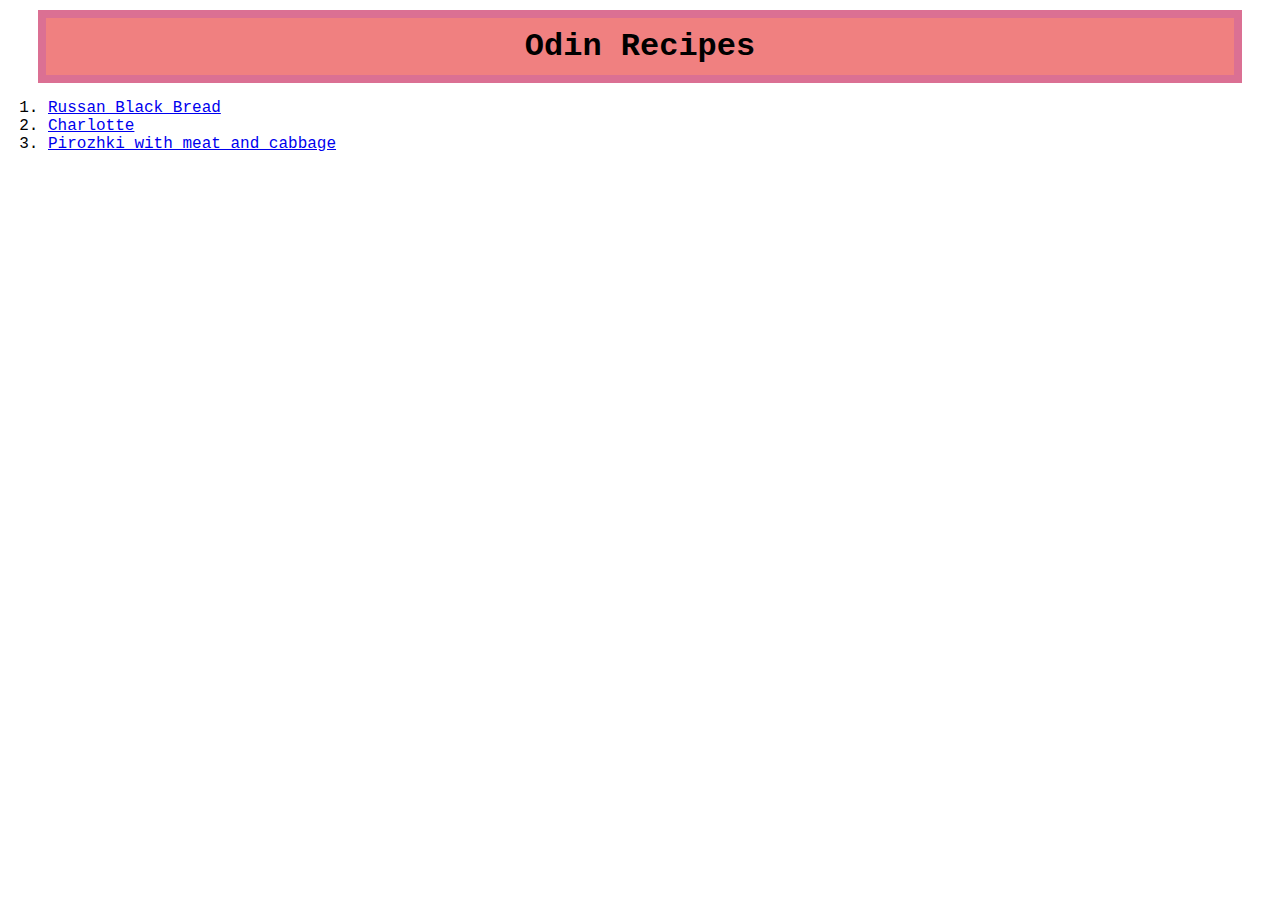
<file: index.html>
<!DOCTYPE html>
<html lang="en">
    <head>
        <meta charset="UTF-8">
        <link rel="stylesheet" href="style.css">
        <title>Odin Recipes</title>
    </head>

    <body>
        <h1>Odin Recipes</h1>
        <ol id="main-list">
            <li><a href="./recipes/russian-black-bread.html">Russan Black Bread</a></li>
            <li><a href="./recipes/charlotte.html">Charlotte</a></li>
            <li><a href="./recipes/pirozhki-with-meat-and-cabbage.html">Pirozhki with meat and cabbage</a></li>
        </ol>
    </body>
</html>
</file>
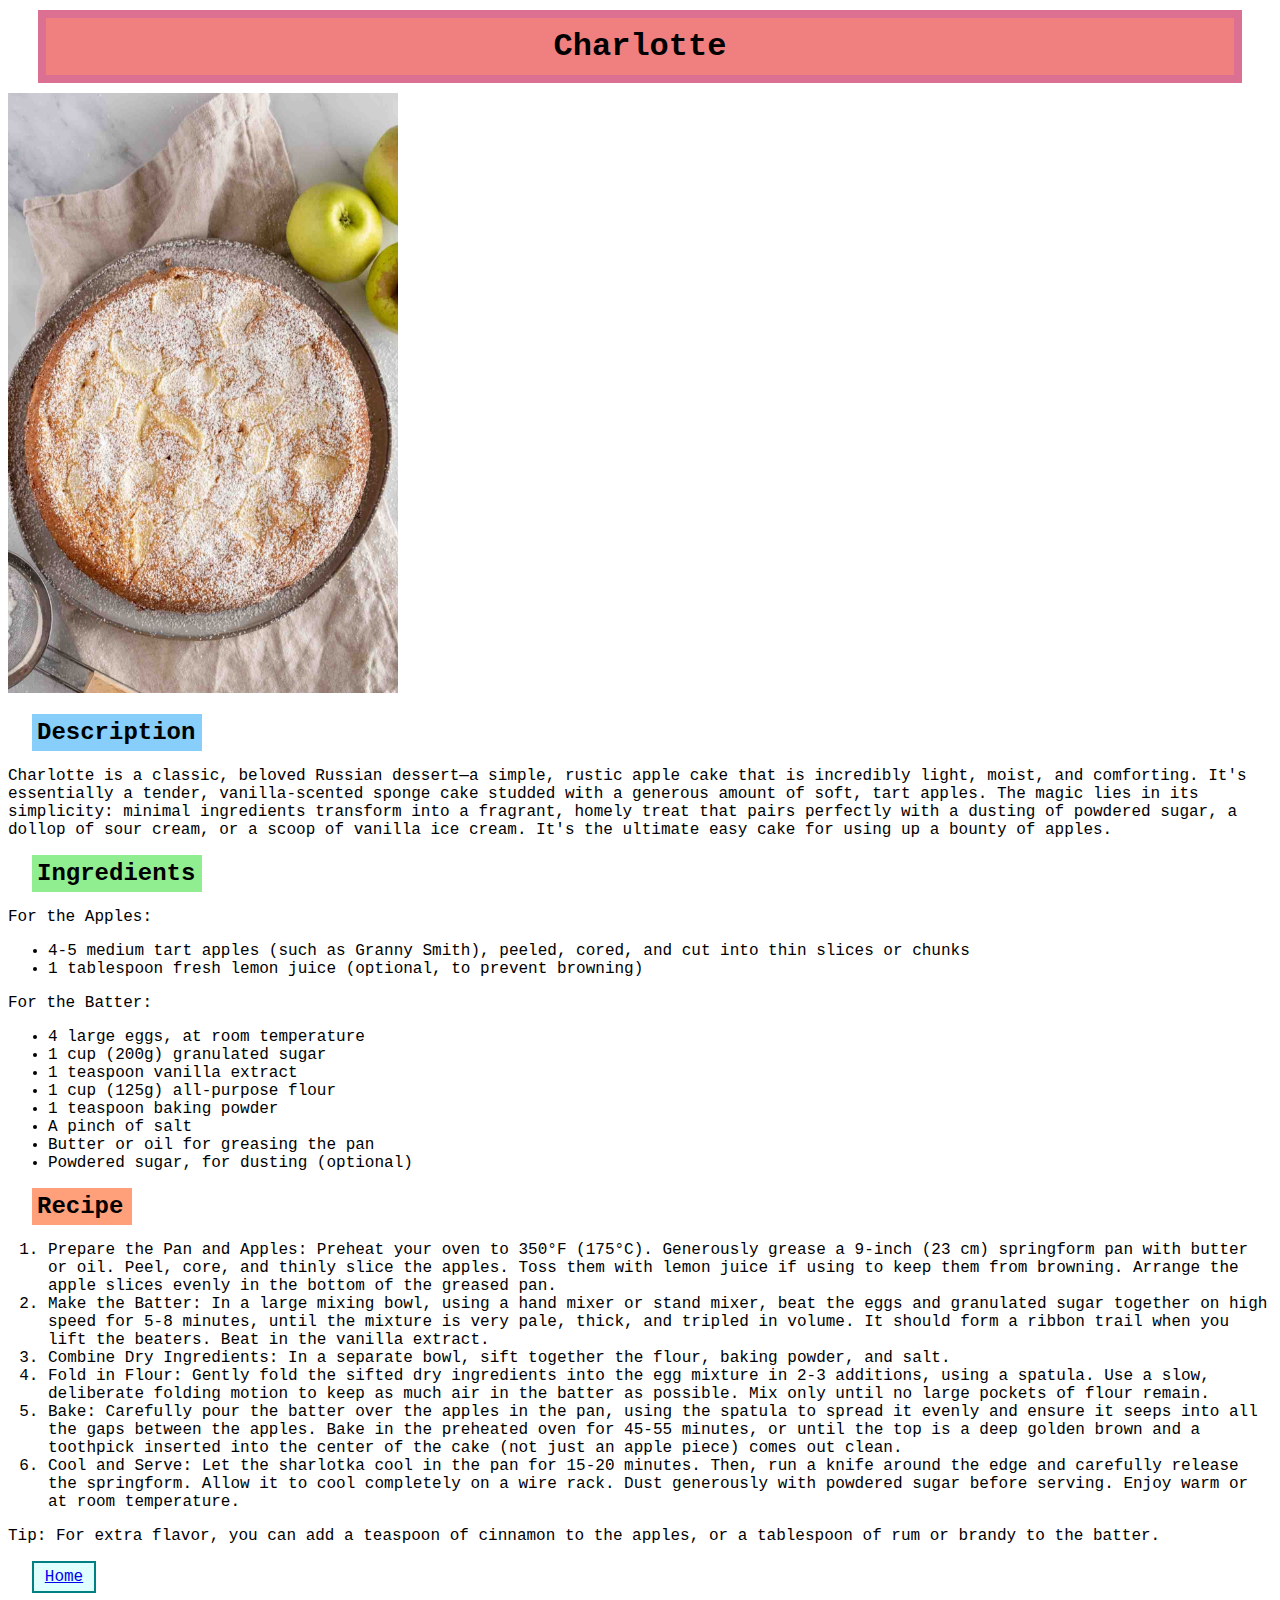
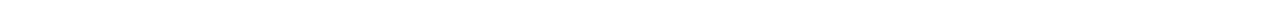
<file: recipes/charlotte.html>
<!DOCTYPE html>
<html lang="en">
    <head>
        <meta charset="UTF-8">
        <link rel="stylesheet" href="../style.css">
        <title>Sharlotka</title>
    </head>

    <body>
        <h1>Charlotte</h1>
        <img src="../images/charlotte.jpg" alt="image: sharlotka" width="390" height="600">
        <h2 class="description">Description</h2>
        <p>Charlotte is a classic, beloved Russian dessert—a simple, rustic apple cake that is incredibly light, moist, and comforting. It's essentially a tender, vanilla-scented sponge cake studded with a generous amount of soft, tart apples. The magic lies in its simplicity: minimal ingredients transform into a fragrant, homely treat that pairs perfectly with a dusting of powdered sugar, a dollop of sour cream, or a scoop of vanilla ice cream. It's the ultimate easy cake for using up a bounty of apples.</p>
        <h2 class="ingredients">Ingredients</h2>
        <p>For the Apples:</p>
        <ul>
            <li>4-5 medium tart apples (such as Granny Smith), peeled, cored, and cut into thin slices or chunks</li>
            <li>1 tablespoon fresh lemon juice (optional, to prevent browning)</li>
        </ul>
        <p>For the Batter:</p>
        <ul>
            <li>4 large eggs, at room temperature</li>
            <li>1 cup (200g) granulated sugar</li>
            <li>1 teaspoon vanilla extract</li>
            <li>1 cup (125g) all-purpose flour</li>
            <li>1 teaspoon baking powder</li>
            <li>A pinch of salt</li>
            <li>Butter or oil for greasing the pan</li>
            <li>Powdered sugar, for dusting (optional)</li>
        </ul>
        <h2 class="recipe">Recipe</h2>
        <ol>
            <li>Prepare the Pan and Apples: Preheat your oven to 350°F (175°C). Generously grease a 9-inch (23 cm) springform pan with butter or oil. Peel, core, and thinly slice the apples. Toss them with lemon juice if using to keep them from browning. Arrange the apple slices evenly in the bottom of the greased pan.</li>
            <li>Make the Batter: In a large mixing bowl, using a hand mixer or stand mixer, beat the eggs and granulated sugar together on high speed for 5-8 minutes, until the mixture is very pale, thick, and tripled in volume. It should form a ribbon trail when you lift the beaters. Beat in the vanilla extract.</li>
            <li>Combine Dry Ingredients: In a separate bowl, sift together the flour, baking powder, and salt.</li>
            <li>Fold in Flour: Gently fold the sifted dry ingredients into the egg mixture in 2-3 additions, using a spatula. Use a slow, deliberate folding motion to keep as much air in the batter as possible. Mix only until no large pockets of flour remain.</li>
            <li>Bake: Carefully pour the batter over the apples in the pan, using the spatula to spread it evenly and ensure it seeps into all the gaps between the apples. Bake in the preheated oven for 45-55 minutes, or until the top is a deep golden brown and a toothpick inserted into the center of the cake (not just an apple piece) comes out clean.</li>
            <li>Cool and Serve: Let the sharlotka cool in the pan for 15-20 minutes. Then, run a knife around the edge and carefully release the springform. Allow it to cool completely on a wire rack. Dust generously with powdered sugar before serving. Enjoy warm or at room temperature.</li>
        </ol>
        <p>Tip: For extra flavor, you can add a teaspoon of cinnamon to the apples, or a tablespoon of rum or brandy to the batter.</p>
        <p class="home"><a href="../index.html">Home</a>
    </body>
</html>
</file>
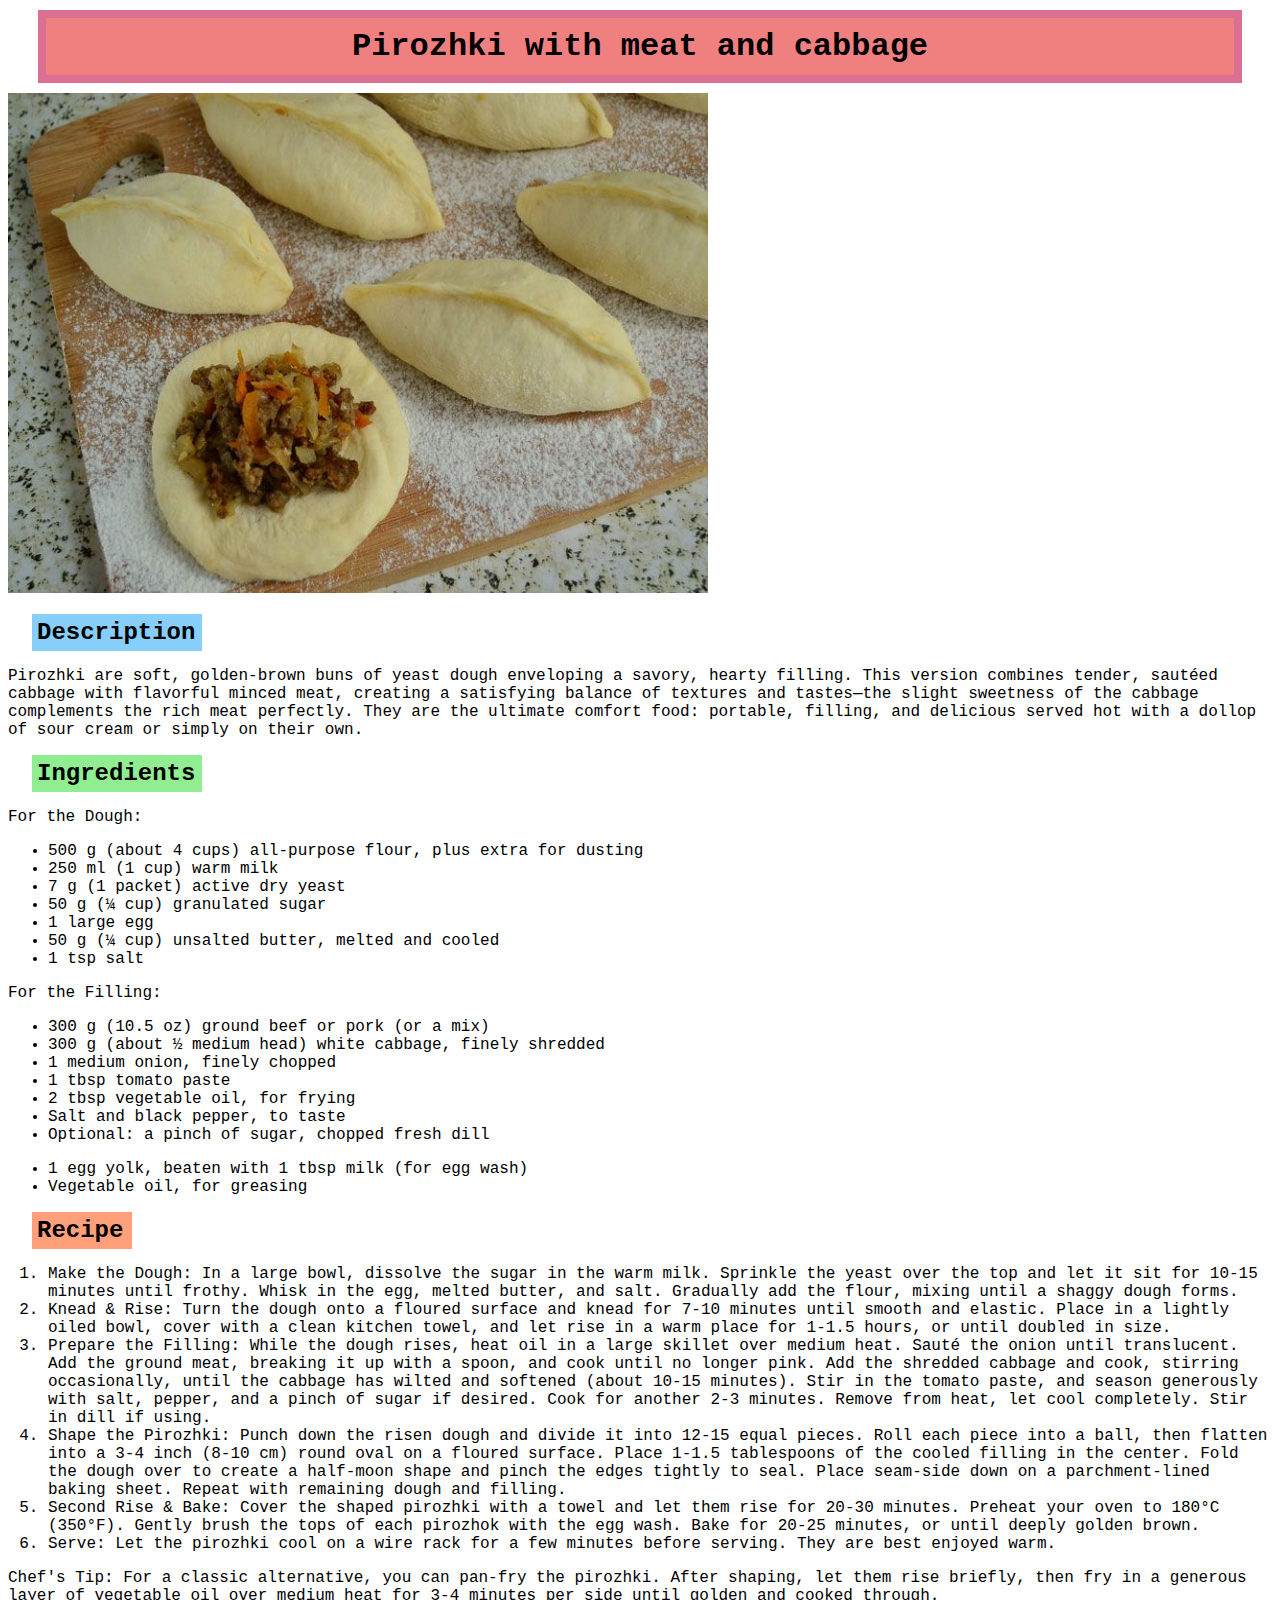
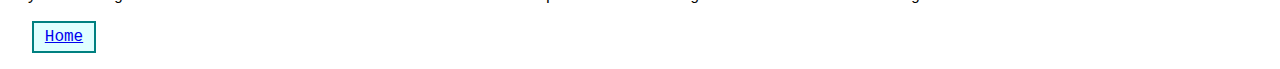
<file: recipes/pirozhki-with-meat-and-cabbage.html>
<!DOCTYPE html>
<html lang="en">
    <head>
        <meta charset="UTF-8">
        <link rel="stylesheet" href="../style.css">
        <title>Pirozhki with meat and cabbage</title>
    </head>

    <body>
        <h1>Pirozhki with meat and cabbage</h1>
        <img src="../images/pirozhki-with-meat-and-cabbage.jpg" alt="image: pirozhki with meat and cabbage" width="700" height="500">
        <h2 class="description">Description</h2>
        <p>Pirozhki are soft, golden-brown buns of yeast dough enveloping a savory, hearty filling. This version combines tender, sautéed cabbage with flavorful minced meat, creating a satisfying balance of textures and tastes—the slight sweetness of the cabbage complements the rich meat perfectly. They are the ultimate comfort food: portable, filling, and delicious served hot with a dollop of sour cream or simply on their own.</p>
        <h2 class="ingredients">Ingredients</h2>
        <p>For the Dough:</p>
        <ul>
            <li>500 g (about 4 cups) all-purpose flour, plus extra for dusting</li>
            <li>250 ml (1 cup) warm milk</li>
            <li>7 g (1 packet) active dry yeast</li>
            <li>50 g (¼ cup) granulated sugar</li>
            <li>1 large egg</li>
            <li>50 g (¼ cup) unsalted butter, melted and cooled</li>
            <li>1 tsp salt</li>
        </ul>
        <p>For the Filling:</p>
        <ul>
            <li>300 g (10.5 oz) ground beef or pork (or a mix)</li>
            <li>300 g (about ½ medium head) white cabbage, finely shredded</li>
            <li>1 medium onion, finely chopped</li>
            <li>1 tbsp tomato paste</li>
            <li>2 tbsp vegetable oil, for frying</li>
            <li>Salt and black pepper, to taste</li>
            <li>Optional: a pinch of sugar, chopped fresh dill</li>
        </ul>
        <p></p>
        <ul>
            <li>1 egg yolk, beaten with 1 tbsp milk (for egg wash)</li>
            <li>Vegetable oil, for greasing</li>
        </ul>
        <h2 class="recipe">Recipe</h2>
        <ol>
            <li>Make the Dough: In a large bowl, dissolve the sugar in the warm milk. Sprinkle the yeast over the top and let it sit for 10-15 minutes until frothy. Whisk in the egg, melted butter, and salt. Gradually add the flour, mixing until a shaggy dough forms.</li>
            <li>Knead & Rise: Turn the dough onto a floured surface and knead for 7-10 minutes until smooth and elastic. Place in a lightly oiled bowl, cover with a clean kitchen towel, and let rise in a warm place for 1-1.5 hours, or until doubled in size.</li>
            <li>Prepare the Filling: While the dough rises, heat oil in a large skillet over medium heat. Sauté the onion until translucent. Add the ground meat, breaking it up with a spoon, and cook until no longer pink. Add the shredded cabbage and cook, stirring occasionally, until the cabbage has wilted and softened (about 10-15 minutes). Stir in the tomato paste, and season generously with salt, pepper, and a pinch of sugar if desired. Cook for another 2-3 minutes. Remove from heat, let cool completely. Stir in dill if using.</li>
            <li>Shape the Pirozhki: Punch down the risen dough and divide it into 12-15 equal pieces. Roll each piece into a ball, then flatten into a 3-4 inch (8-10 cm) round oval on a floured surface. Place 1-1.5 tablespoons of the cooled filling in the center. Fold the dough over to create a half-moon shape and pinch the edges tightly to seal. Place seam-side down on a parchment-lined baking sheet. Repeat with remaining dough and filling.</li>
            <li>Second Rise & Bake: Cover the shaped pirozhki with a towel and let them rise for 20-30 minutes. Preheat your oven to 180°C (350°F). Gently brush the tops of each pirozhok with the egg wash. Bake for 20-25 minutes, or until deeply golden brown.</li>
            <li>Serve: Let the pirozhki cool on a wire rack for a few minutes before serving. They are best enjoyed warm.</li>
        </ol>
        <p>Chef's Tip: For a classic alternative, you can pan-fry the pirozhki. After shaping, let them rise briefly, then fry in a generous layer of vegetable oil over medium heat for 3-4 minutes per side until golden and cooked through.</p>
        <p class="home"><a href="../index.html">Home</a></p>
    </body>
</html>
</file>
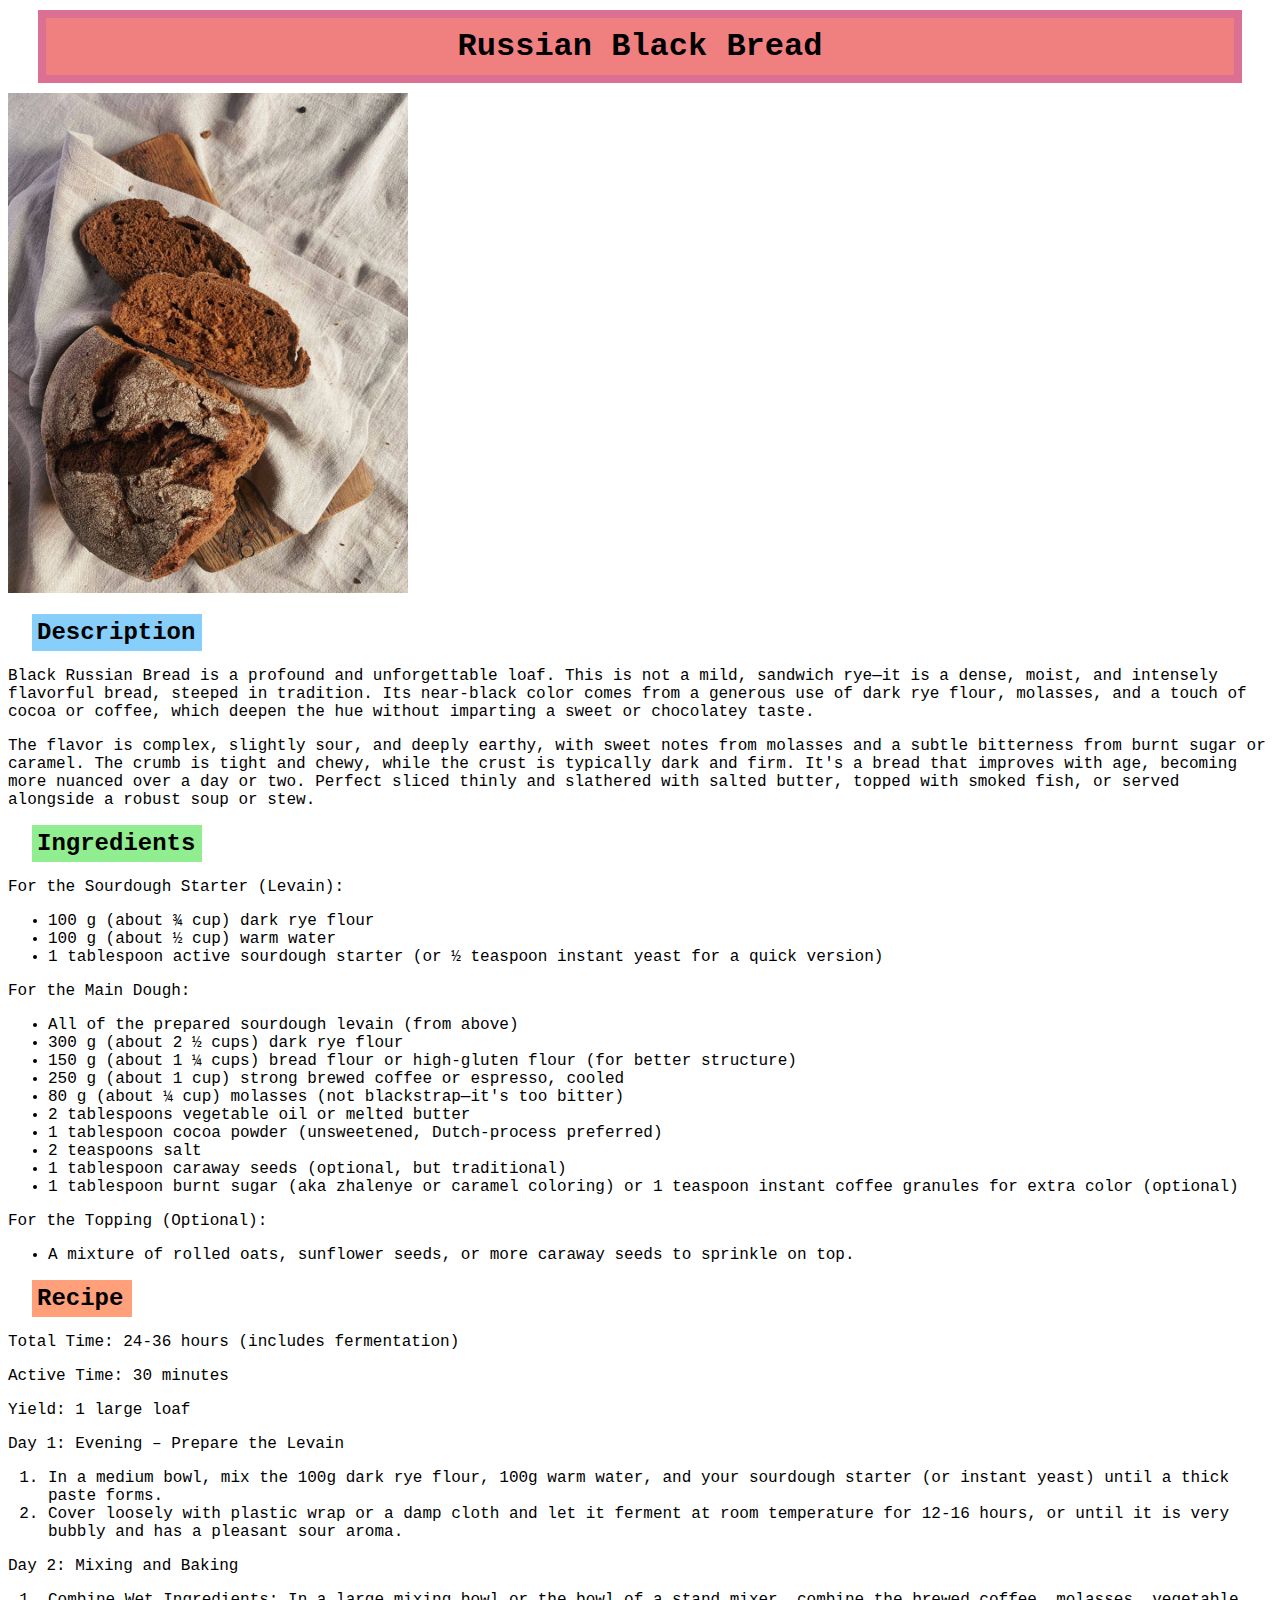
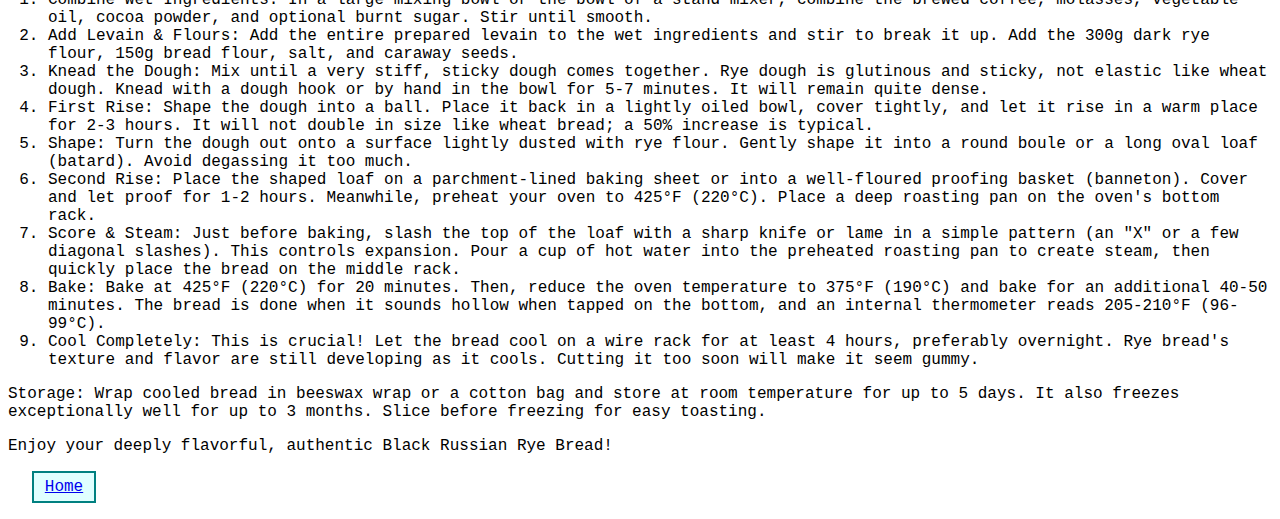
<file: recipes/russian-black-bread.html>
<!DOCTYPE html>
<html lang="en">
    <head>
        <meta charset="UTF-8">
        <link rel="stylesheet" href="../style.css">
        <title>Russian Black Bread</title>
    </head>

    <body>
        <h1>Russian Black Bread</h1>
        <img src="../images/russian-black-bread.jpeg" alt="image: russian black bread" width="400" height="500">
        <h2 class="description">Description</h2>
        <p>Black Russian Bread is a profound and unforgettable loaf. This is not a mild, sandwich rye—it is a dense, moist, and intensely flavorful bread, steeped in tradition. Its near-black color comes from a generous use of dark rye flour, molasses, and a touch of cocoa or coffee, which deepen the hue without imparting a sweet or chocolatey taste.</p>
        <p>The flavor is complex, slightly sour, and deeply earthy, with sweet notes from molasses and a subtle bitterness from burnt sugar or caramel. The crumb is tight and chewy, while the crust is typically dark and firm. It's a bread that improves with age, becoming more nuanced over a day or two. Perfect sliced thinly and slathered with salted butter, topped with smoked fish, or served alongside a robust soup or stew.</p>
        <h2 class="ingredients">Ingredients</h2>
        <p>For the Sourdough Starter (Levain):</p>
        <ul>
            <li>100 g (about ¾ cup) dark rye flour</li>
            <li>100 g (about ½ cup) warm water</li>
            <li>1 tablespoon active sourdough starter (or ½ teaspoon instant yeast for a quick version)</li>
        </ul>
        <p>For the Main Dough:</p>
        <ul>
            <li>All of the prepared sourdough levain (from above)</li>
            <li>300 g (about 2 ½ cups) dark rye flour</li>
            <li>150 g (about 1 ¼ cups) bread flour or high-gluten flour (for better structure)</li>
            <li>250 g (about 1 cup) strong brewed coffee or espresso, cooled</li>
            <li>80 g (about ¼ cup) molasses (not blackstrap—it's too bitter)</li>
            <li>2 tablespoons vegetable oil or melted butter</li>
            <li>1 tablespoon cocoa powder (unsweetened, Dutch-process preferred)</li>
            <li>2 teaspoons salt</li>
            <li>1 tablespoon caraway seeds (optional, but traditional)</li>
            <li>1 tablespoon burnt sugar (aka zhalenye or caramel coloring) or 1 teaspoon instant coffee granules for extra color (optional)</li>
        </ul>
        <p>For the Topping (Optional):</p>
        <ul>
            <li>A mixture of rolled oats, sunflower seeds, or more caraway seeds to sprinkle on top.</li>
        </ul>
        <h2 class="recipe">Recipe</h2>
        <p>Total Time: 24-36 hours (includes fermentation)</p>
        <p>Active Time: 30 minutes</p>
        <p>Yield: 1 large loaf</p>
        <p>Day 1: Evening – Prepare the Levain</p>
        <ol>
            <li>In a medium bowl, mix the 100g dark rye flour, 100g warm water, and your sourdough starter (or instant yeast) until a thick paste forms.</li>
            <li>Cover loosely with plastic wrap or a damp cloth and let it ferment at room temperature for 12-16 hours, or until it is very bubbly and has a pleasant sour aroma.</li>
        </ol>
        <p>Day 2: Mixing and Baking</p>
        <ol>
            <li>Combine Wet Ingredients: In a large mixing bowl or the bowl of a stand mixer, combine the brewed coffee, molasses, vegetable oil, cocoa powder, and optional burnt sugar. Stir until smooth.</li>
            <li>Add Levain & Flours: Add the entire prepared levain to the wet ingredients and stir to break it up. Add the 300g dark rye flour, 150g bread flour, salt, and caraway seeds.</li>
            <li>Knead the Dough: Mix until a very stiff, sticky dough comes together. Rye dough is glutinous and sticky, not elastic like wheat dough. Knead with a dough hook or by hand in the bowl for 5-7 minutes. It will remain quite dense.</li>
            <li>First Rise: Shape the dough into a ball. Place it back in a lightly oiled bowl, cover tightly, and let it rise in a warm place for 2-3 hours. It will not double in size like wheat bread; a 50% increase is typical.</li>
            <li>Shape: Turn the dough out onto a surface lightly dusted with rye flour. Gently shape it into a round boule or a long oval loaf (batard). Avoid degassing it too much.</li>
            <li>Second Rise: Place the shaped loaf on a parchment-lined baking sheet or into a well-floured proofing basket (banneton). Cover and let proof for 1-2 hours. Meanwhile, preheat your oven to 425°F (220°C). Place a deep roasting pan on the oven's bottom rack.</li>
            <li>Score & Steam: Just before baking, slash the top of the loaf with a sharp knife or lame in a simple pattern (an "X" or a few diagonal slashes). This controls expansion. Pour a cup of hot water into the preheated roasting pan to create steam, then quickly place the bread on the middle rack.</li>
            <li>Bake: Bake at 425°F (220°C) for 20 minutes. Then, reduce the oven temperature to 375°F (190°C) and bake for an additional 40-50 minutes. The bread is done when it sounds hollow when tapped on the bottom, and an internal thermometer reads 205-210°F (96-99°C).</li>
            <li>Cool Completely: This is crucial! Let the bread cool on a wire rack for at least 4 hours, preferably overnight. Rye bread's texture and flavor are still developing as it cools. Cutting it too soon will make it seem gummy.</li>
        </ol>
        <p>Storage: Wrap cooled bread in beeswax wrap or a cotton bag and store at room temperature for up to 5 days. It also freezes exceptionally well for up to 3 months. Slice before freezing for easy toasting.</p>
        <p>Enjoy your deeply flavorful, authentic Black Russian Rye Bread!</p>
        <p class="home"><a href="../index.html">Home</a></p>
    </body>
</html>
</file>
<file: style.css>
html {
    font-family: "Lucida Console", "Courier New", monospace
}

h1 {
    text-align: center;
    background-color: lightcoral;
    padding: 10px;
    border: 8px solid palevioletred;
    margin: 10px 30px
}

.description {
    background-color: lightskyblue;
    width: 160px;
    padding: 5px;
    margin: 16px 24px;
}

.ingredients {
    background-color: lightgreen;
    width: 160px;
    padding: 5px;
    margin: 16px 24px;
}

.recipe {
    background-color: lightsalmon;
    width: 90px;
    padding: 5px;
    margin: 16px 24px;
}

.home {
    text-align:center;
    background-color: lightcyan;
    width: 50px;
    padding: 5px;
    border: 2px solid teal;
    margin: 16px 24px;
}
</file>
